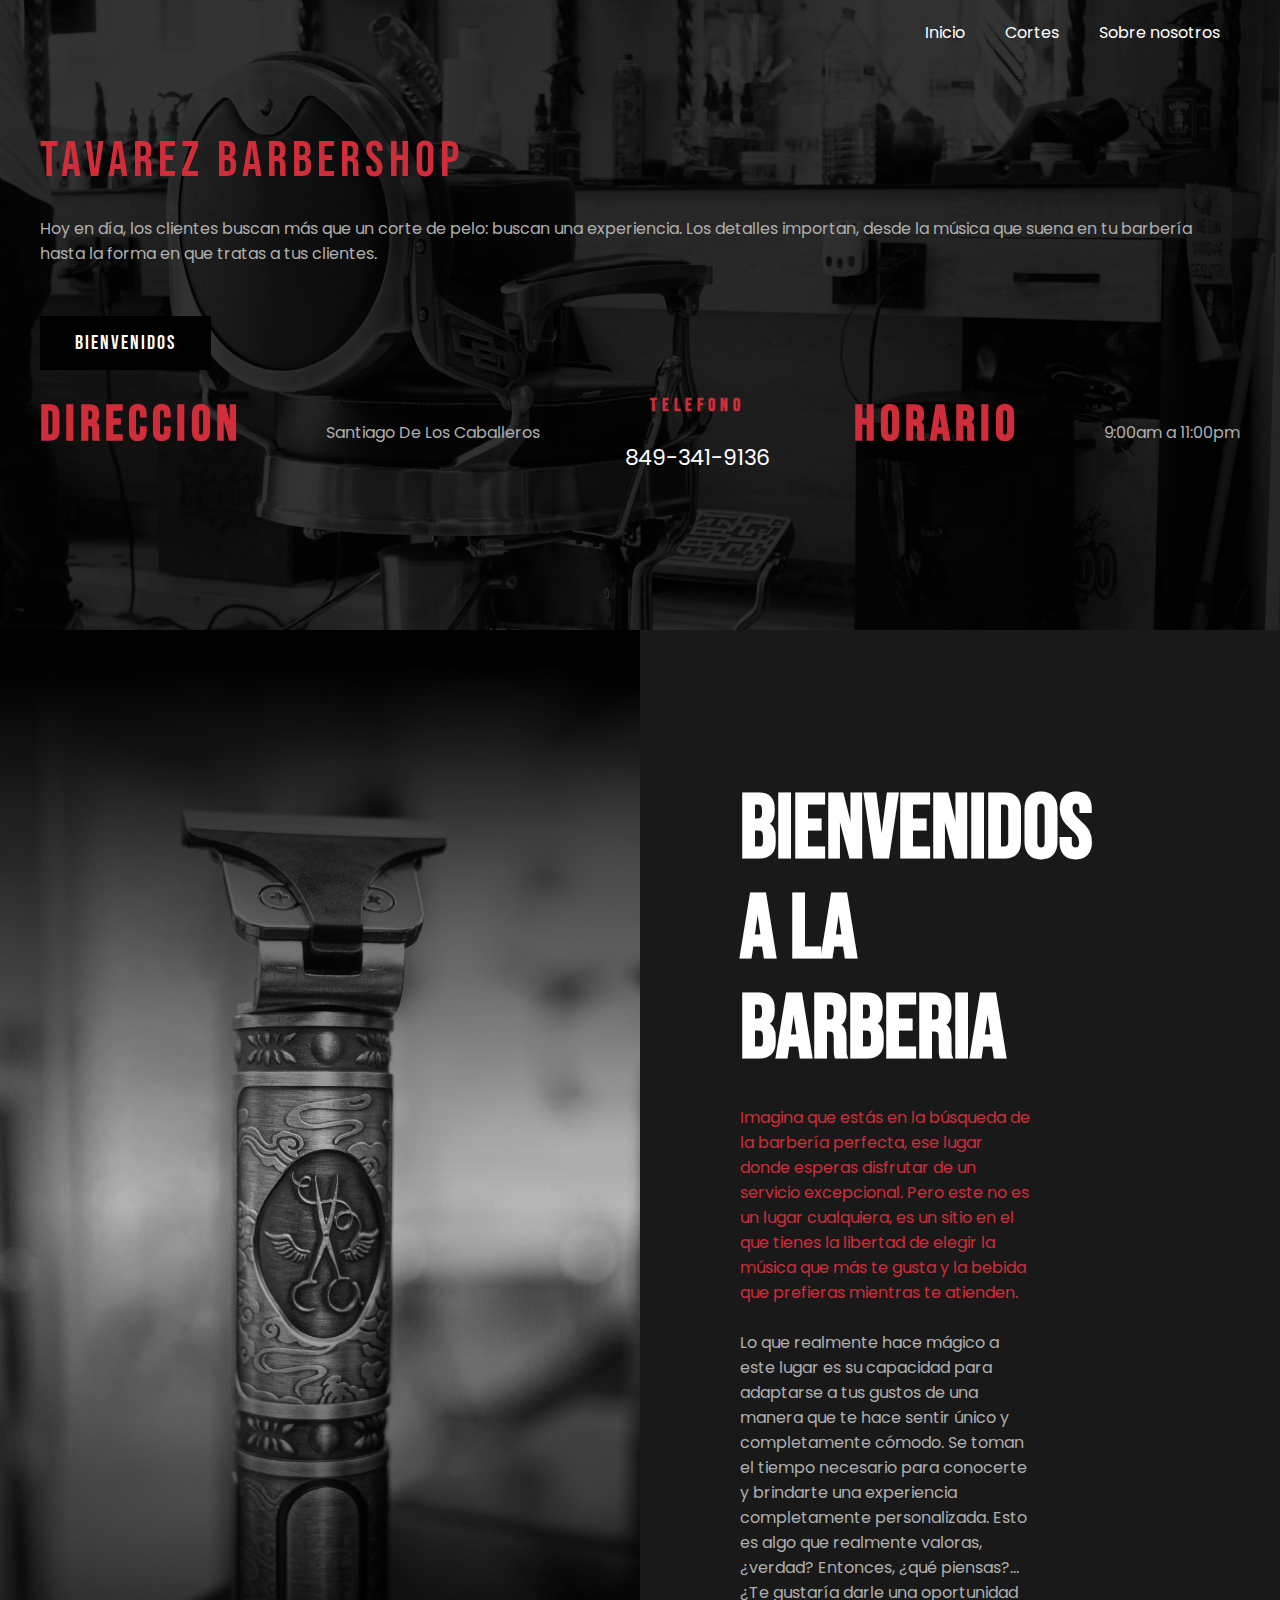
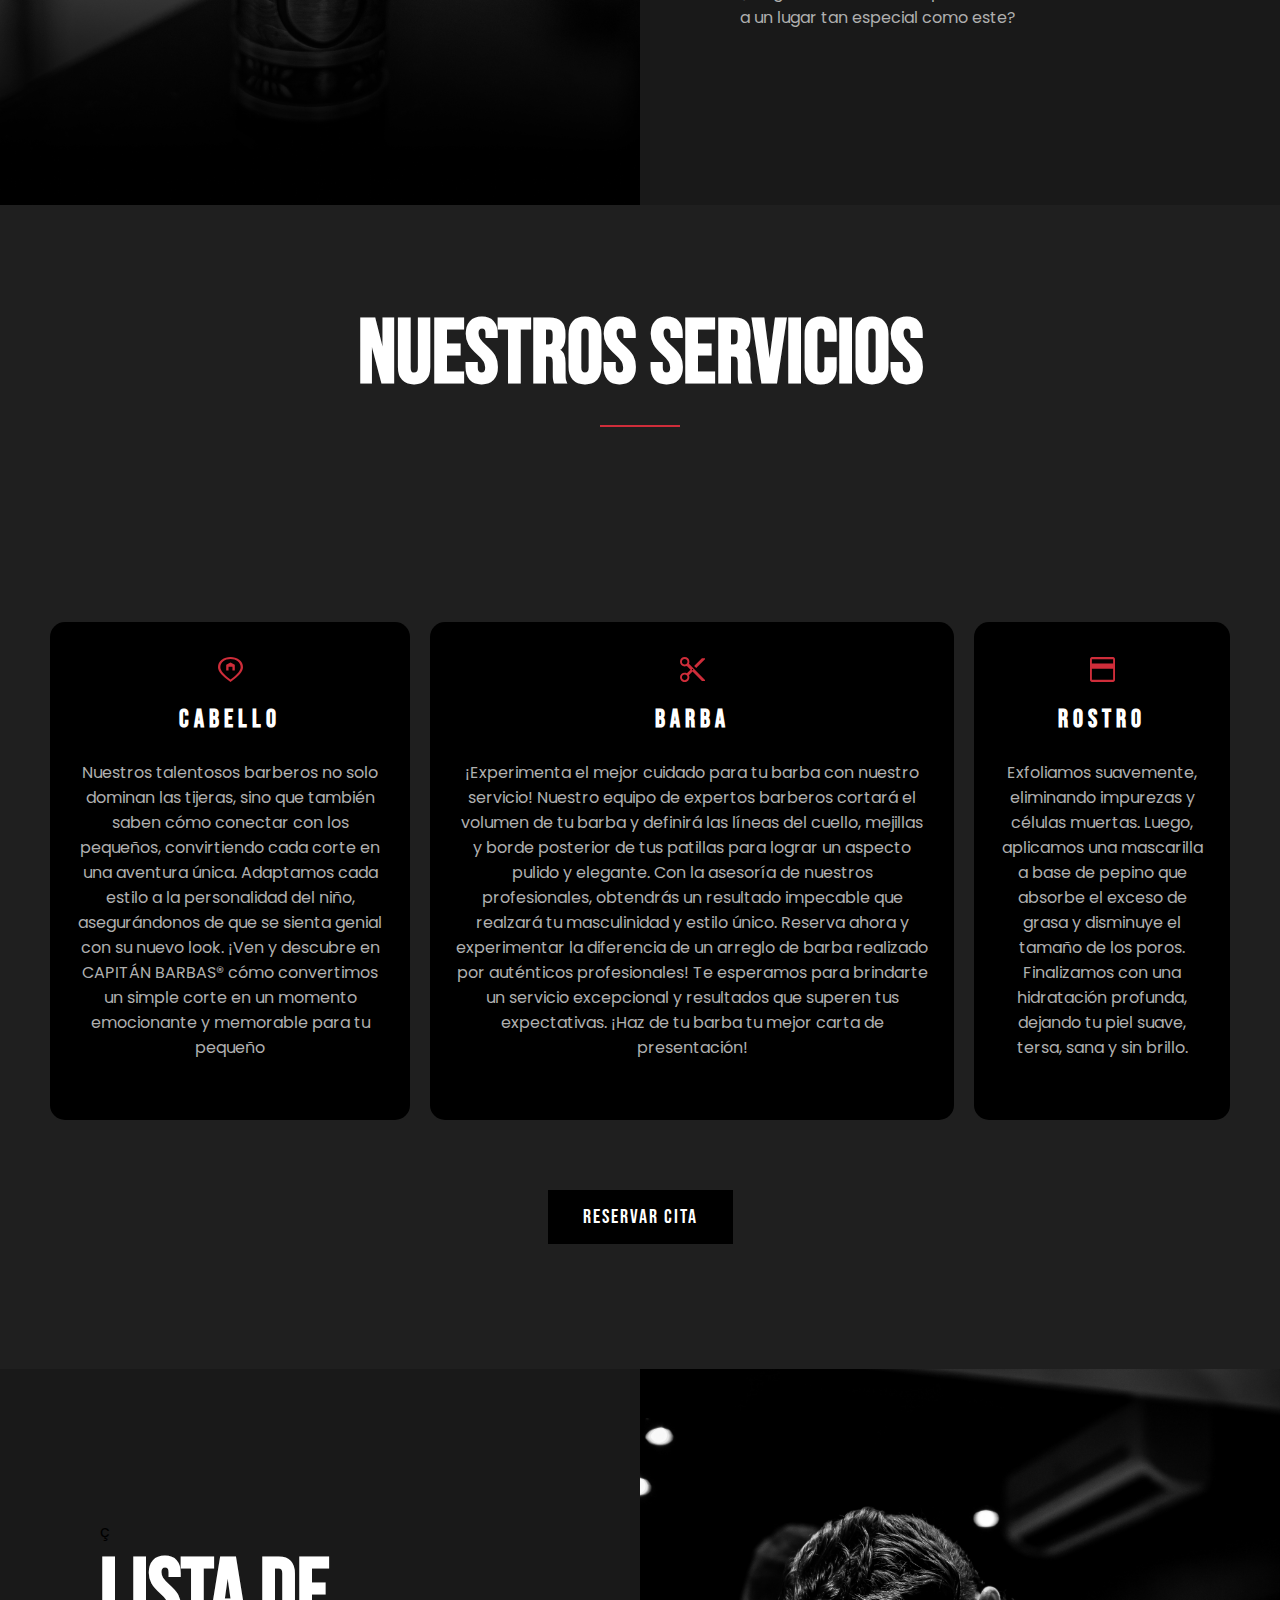
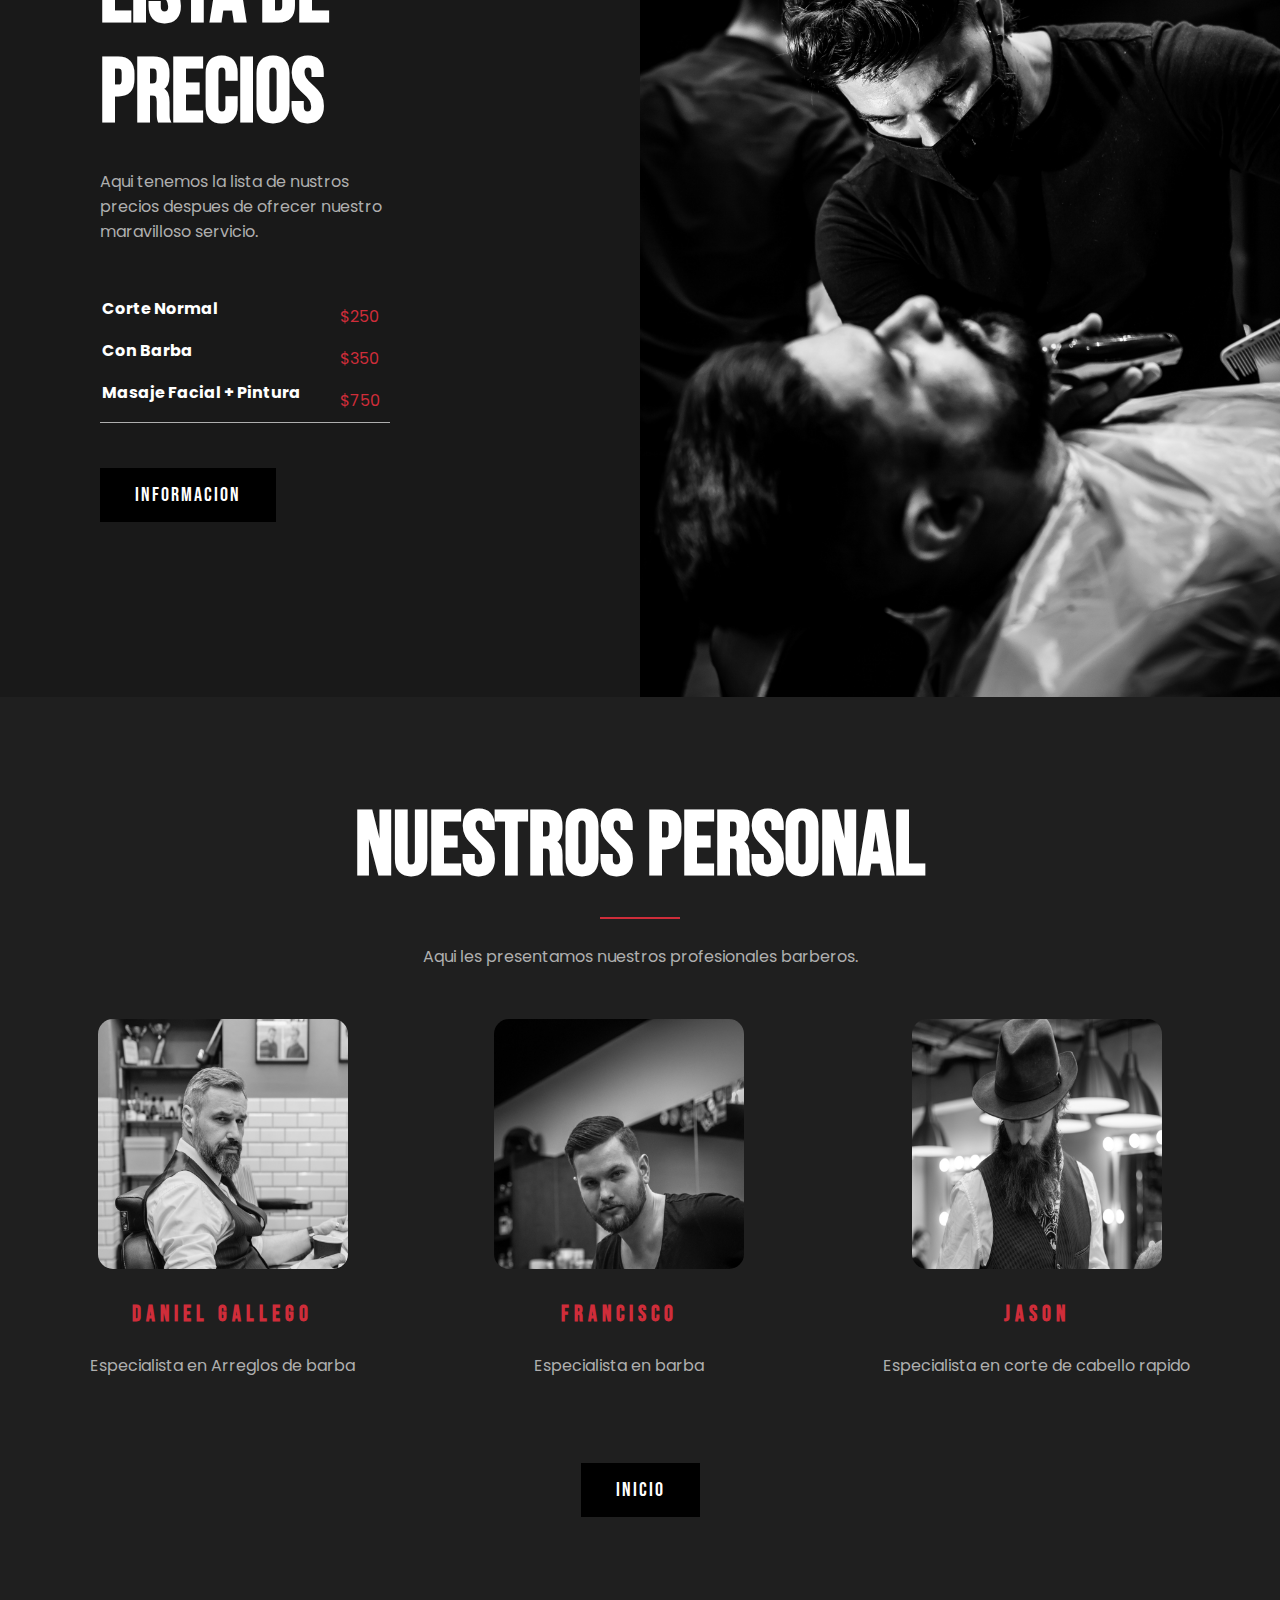
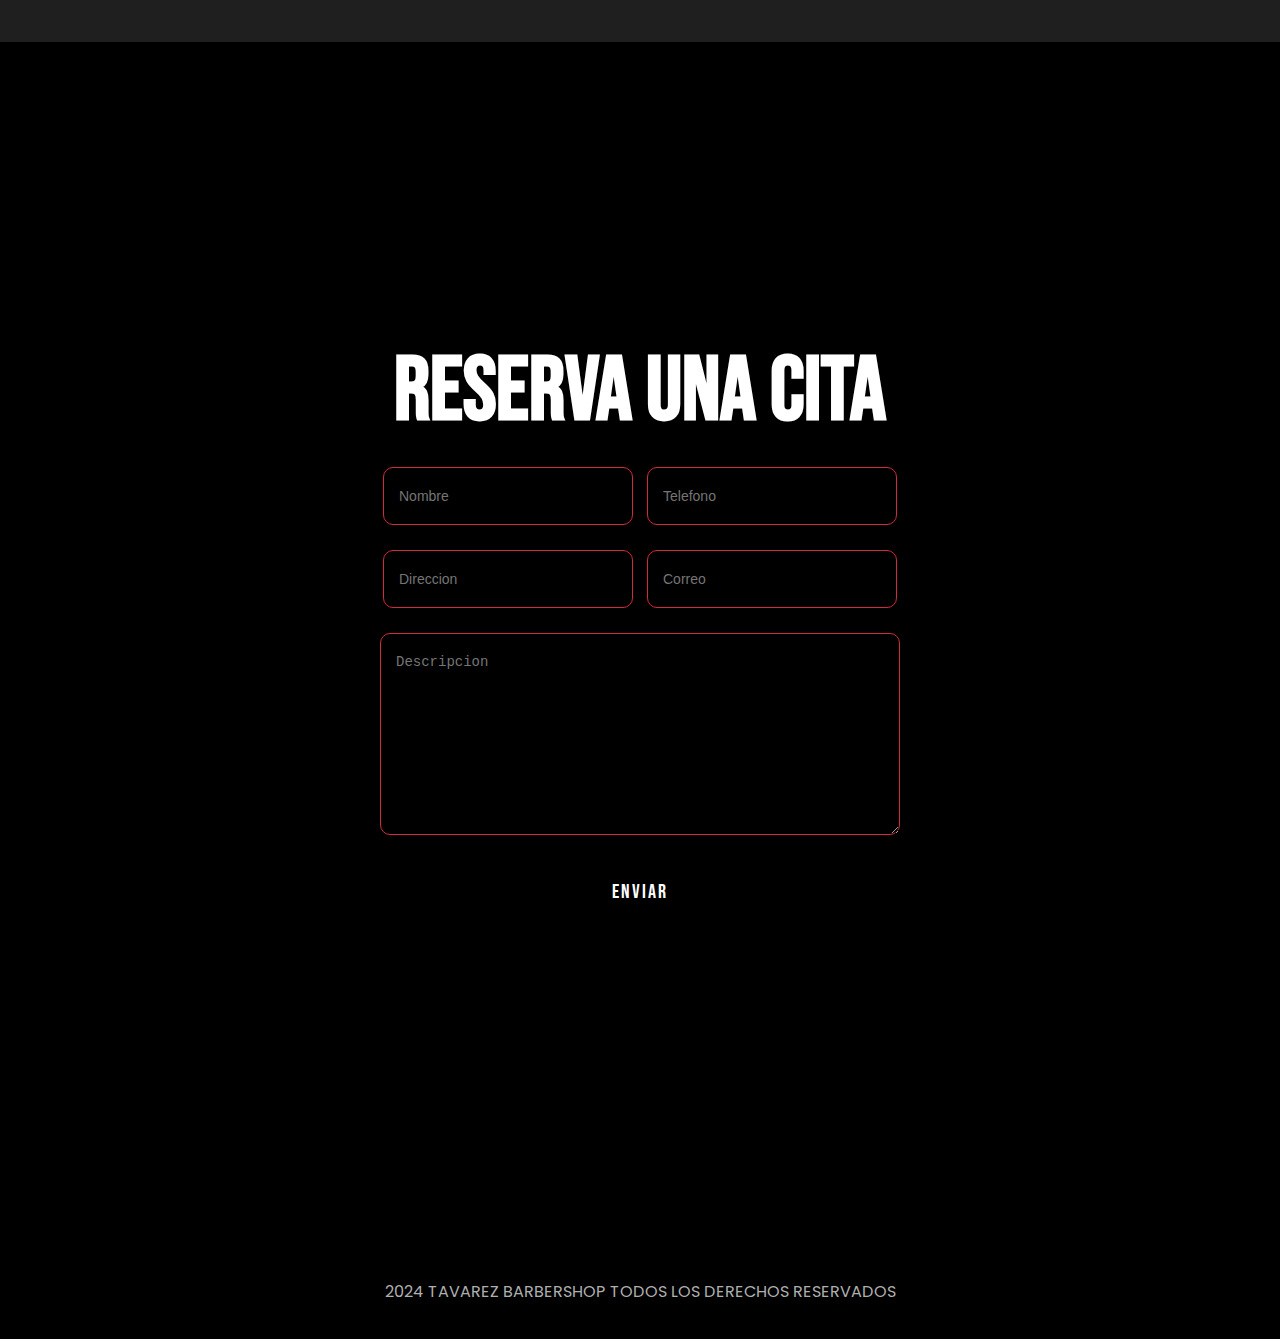
<file: index.html>
<!DOCTYPE html>
<html lang="en">

<head>
    <meta charset="UTF-8">
    <meta name="viewport" content="width=device-width, initial-scale=1.0">
    <title>Barberia</title>
    <link rel="stylesheet" href="style.css">
</head>

<body>

    <header class="header">
        <div class="menu container ">
            <a href="#" class="logo"></a>
            <input type="checkbox" id="menu">
            <label for="menu">
                <img src="images/logo.avif" class="menu-icono" alt="">
            </label>
            <nav class="navbar">
                <ul>
                    <li><a href="#">Inicio</a></li>
                    <li><a href="file:///C:/Users/josep/OneDrive/Escritorio/PAGINA/rayas.html">Cortes</a></li>
                    <li><a href="file:///C:/Users/josep/OneDrive/Escritorio/PAGINA/cortes.html">Sobre nosotros</a></li>
                </ul>
            </nav>
        </div>
        <div class="header-content container">
            <div class="header-txt">

                <span>Tavarez BarberShop</span>
                <p>
                    Hoy en día, los clientes buscan más que un corte de pelo: buscan una experiencia. Los detalles
                    importan, desde la música que suena en tu barbería hasta la forma en que tratas a tus clientes.
                </p>
                <a href="#" class="btn-1">BIENVENIDOS</a>
            </div>
            <div class="header-dir">
                <h3>Direccion</h3>
                <p>Santiago De Los Caballeros</p>
                <div class="dir">
                    <h3>Telefono</h3>
                    <p>849-341-9136</p>
                </div>
                <h3>Horario</h3>
                <p>9:00am a 11:00pm</p>
            </div>
        </div>
    </header>
    <section class="welcome">
        <div class="welcome-1"></div>
        <div class="welcome-2">
            <h2>Bienvenidos a la barberia</h2>
            <p class="b1">
                Imagina que estás en la búsqueda de la barbería perfecta, ese lugar donde esperas disfrutar de un
                servicio excepcional. Pero este no es un lugar cualquiera, es un sitio en el que tienes la libertad de
                elegir la música que más te gusta y la bebida que prefieras mientras te atienden.
            </p>
            <p>
                Lo que realmente hace mágico a este lugar es su capacidad para adaptarse a tus gustos de una manera que
                te hace sentir único y completamente cómodo. Se toman el tiempo necesario para conocerte y brindarte una
                experiencia completamente personalizada. Esto es algo que realmente valoras, ¿verdad?

                Entonces, ¿qué piensas?...
                ¿Te gustaría darle una oportunidad a un lugar tan especial como este?
            </p>
           
        </div>
    </section>
    <main class="services container">
        <div class="services-txt">
            <h2>Nuestros servicios</h2>
            <hr>
            <p>

            </p>
        </div>
        <div class="services-group">
            <div class="services-1">
                <img src="images/i1.svg" alt="">
                <h3> Cabello</h3>
                <p>

                    Nuestros talentosos barberos no solo dominan las tijeras, sino que también saben cómo conectar con
                    los pequeños, convirtiendo cada corte en una aventura única. Adaptamos cada estilo a la personalidad
                    del niño, asegurándonos de que se sienta genial con su nuevo look. ¡Ven y descubre en CAPITÁN
                    BARBAS® cómo convertimos un simple corte en un momento emocionante y memorable para tu pequeño
                </p>

            </div>
            <div class="services-1">
                <img src="images/i2.svg" alt="">
                <h3> Barba</h3>
                <p>
                    ¡Experimenta el mejor cuidado para tu barba con nuestro servicio! Nuestro equipo de expertos
                    barberos cortará el volumen de tu barba y definirá las líneas del cuello, mejillas y borde posterior
                    de tus patillas para lograr un aspecto pulido y elegante. Con la asesoría de nuestros profesionales,
                    obtendrás un resultado impecable que realzará tu masculinidad y estilo único. Reserva ahora y
                    experimentar la diferencia de un arreglo de barba realizado por auténticos profesionales! Te
                    esperamos para brindarte un servicio excepcional y resultados que superen tus expectativas. ¡Haz de
                    tu barba tu mejor carta de presentación!
                </p>

            </div>
            <div class="services-1">
                <img src="images/i3.svg" alt="">
                <h3> Rostro</h3>
                <p>
                    Exfoliamos suavemente, eliminando impurezas y células muertas. Luego, aplicamos una mascarilla a
                    base de pepino que absorbe el exceso de grasa y disminuye el tamaño de los poros. Finalizamos con
                    una hidratación profunda, dejando tu piel suave, tersa, sana y sin brillo.

                </p>

            </div>
        </div>
        <a href="file:///C:/Users/josep/OneDrive/Escritorio/PAGINA/cita.html" class="btn-1">Reservar Cita</a>
    </main>

    <section class="prices">

        <div class="prices-1">

            ç <h2>Lista de precios</h2>

            <p>
                Aqui tenemos la lista de nustros precios despues de ofrecer nuestro maravilloso servicio.
            </p>

            <table>
                <tbody>
                    <tr>
                        <th>Corte Normal</th>
                        <td>$250</td>
                    </tr>
                    <tr>
                        <th>Con Barba</th>
                        <td>$350</td>
                    </tr>
                    <tr>
                        <th>Masaje Facial + Pintura</th>
                        <td>$750</td>
                    </tr>
                </tbody>
            </table>
            <a href="file:///C:/Users/josep/OneDrive/Escritorio/PAGINA/rayas.html" class="btn-1">Informacion</a>
        </div>

        <div class="prices-2"></div>
    </section>

    <section class="personal container">

        <div class="personal-txt">

            <h2>Nuestros Personal</h2>
            <hr>
            <p>
                Aqui les presentamos nuestros profesionales barberos.
            </p>
        </div>

        <div class="personal-group">

            <div class="personal-1">
                <img src="images/b1.jpg" alt="">
                <h3>Daniel Gallego</h3>
                <p>
                    Especialista en Arreglos de barba
                </p>

            </div>

            <div class="personal-1">
                <img src="images/b2.jpg" alt="">
                <h3>Francisco</h3>
                <p>
                    Especialista en barba
                </p>

            </div>

            <div class="personal-1">
                <img src="images/b3.jpg" alt="">
                <h3>Jason</h3>
                <p>
                    Especialista en corte de cabello rapido
                </p>

            </div>
        </div>
        <a href="#" class="btn-1">Inicio</a>
    </section>

    <footer>

        <div class="footer-bg">
            <h2>Reserva una cita</h2>
            <form>
                <div class="campo-1">
                    <input class="campo" type="text" placeholder="Nombre">
                    <input class="campo" type="number" placeholder="Telefono">
                </div>
                <div class="campo-1">
                    <input class="campo" type="text" placeholder="Direccion">
                    <input class="campo" type="email" placeholder="Correo">
                </div>
                <textarea class="campo" cols="30" rows="10" placeholder="Descripcion"></textarea>
                <a href="file:///C:/Users/josep/OneDrive/Escritorio/PAGINA/index.html" class="btn-1">Enviar</a>
            </form>

        </div>

        <div class="footer-txt">
            <p>
                2024 TAVAREZ BARBERSHOP TODOS LOS DERECHOS RESERVADOS
            </p>


        </div>


    </footer>


    </div>
</body>

</html>
</file>
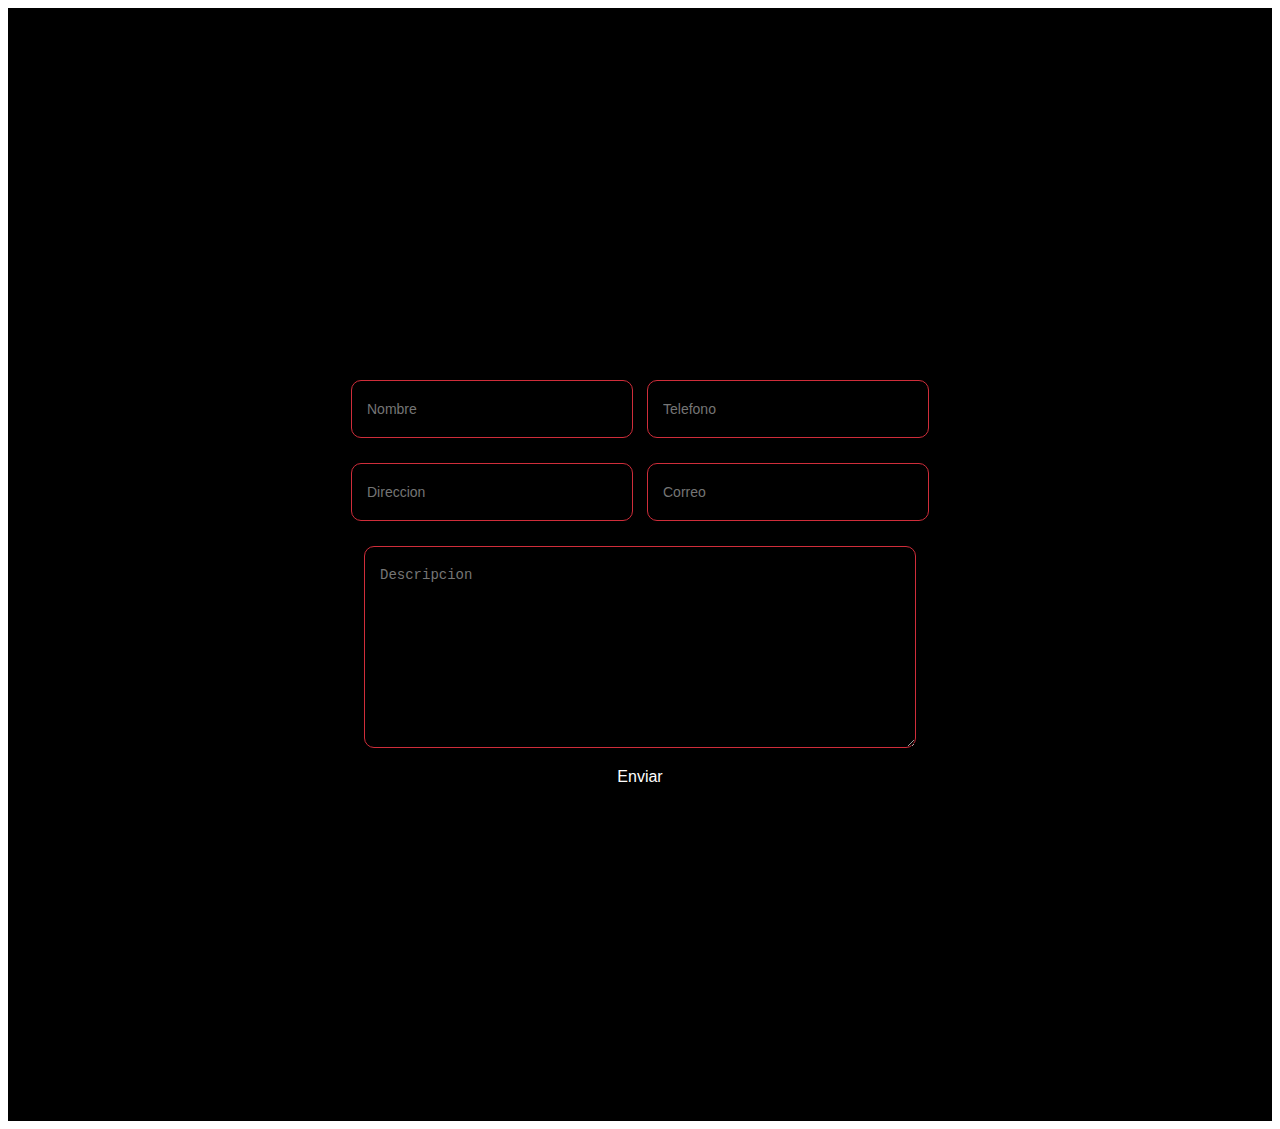
<file: cita.html>
<!DOCTYPE html>
<html lang="en">
<head>
    <meta charset="UTF-8">
    <meta name="viewport" content="width=device-width, initial-scale=1.0">
    <title>Document</title>
    <link rel="stylesheet" href="styles.css">
</head>
<body>
    <form action="archivo.php" method="post">
        
    </form>


    <footer>

        <div class="footer-bg">
            <h2>Reserva una cita</h2>
            <form>
                <div class="campo-1">
                    <input class="campo" type="text" placeholder="Nombre">
                    <input class="campo" type="number" placeholder="Telefono">
                </div>
                <div class="campo-1">
                    <input class="campo" type="text" placeholder="Direccion">
                    <input class="campo" type="email" placeholder="Correo">
                </div>
                <textarea class="campo" cols="30" rows="10" placeholder="Descripcion"></textarea>
                <a href="file:///C:/Users/josep/OneDrive/Escritorio/PAGINA/index.html" class="btn-1">Enviar</a>
            </form>
            
        </div>

        <div class="footer-txt">
            
                


        </div>


    </footer>

</body>
</html>
</file>
<file: style.css>
@import url('https://fonts.googleapis.com/css2?family=Poppins:wght@400;500;600;700;800&display=swap');
@import url('https://fonts.googleapis.com/css2?family=Bebas+Neue&family=Poppins:wght@400;500;600;700;800&display=swap');

/*font-family: 'Bebas Neue', sans-serif;*/

*{
    margin: 0;
    padding: 0;
    box-sizing: border-box;
    text-decoration: none;
    list-style: none;
}

body {
    font-family: 'Poppins', sans-serif;
    background-color: #1f1f1f;
}

.container {
    max-width: 1200px;
    margin: 0 auto;

}

.header{
    background-image: url(images/bg.jpg);
    background-position: center top;
    background-repeat: no-repeat;
    background-size: cover;
    min-height: 70vh;
    display: flex;
    align-items: center;
}

.menu {
    position: absolute;
    top: 0;
    left: 0;
    right: 0;
    display: flex;
    align-items: center;
    justify-content: space-between;
    z-index: 1000;

}

.logo {
    font-size: 20px;
    color: #ff00c8;
    font-weight: 800;
    text-transform: uppercase;
}

.menu .navbar ul li {
    position: relative;
    float: left;
}
.menu .navbar ul li a {
    font-size: 18x;
    padding: 20px;
    color: #ffffff;
    display: block;
}

.menu .navbar ul li a:hover {
    color: #cf2d3a;
}

#menu {
    display: none;
}

.menu-icono {
    width: 25px;
}

.menu label {
    cursor: pointer;
    display: none;
}

.header-text {
    text-align: center;
    margin-bottom: 45pxs;
}

.header-text h1, span, h3 {
    font-size: 50px;
    letter-spacing: 5px;
    text-transform: uppercase;
    font-family: 'Bebas Neue', sans-serif;
    color: #cf2d3a;
    margin-bottom: 15px;
}

.header-text span {
    font-size: 25px;
}

.header-text p {
    color: #FFFFFF;
    padding: 0 250px;
    margin: 25px 0;
}

.btn-1 {
    display: inline-block;
    padding: 11px 25px;
    background-color: #d82e37;
    color: #FFFFFF;
    text-transform: uppercase;
    letter-spacing: 2px;
    font-size: 20px;
    font-family: 'Bebas Neue', sans-serif;
    margin: 25px 0;
    border: 0;
}

.btn-1:hover {
    background-color: #b4272e;
}

.header-dir{
    display: flex;
    justify-content: space-between;
    text-align: center;
}

.dir h3 {
    font-size: 18px;
}

.dir p {
    font-size: 22px;
    color: #FFFFFF;
    text-transform: uppercase;
}

.welcome{
    display: flex;
}

.welcome-1 {
    background-image: url(images/a1.jpg);
    background-position: center center;
    background-repeat: no-repeat;
    background-size: cover;
    width: 50%;
}

.welcome-2 {
    width: 50%;
    padding: 150px 250px 150px 100px;
    background-color: #191919;
}

h2 {
    font-size: 90px;
    line-height: 100px;
    color: #FFFFFF;
    text-transform: uppercase;
    font-family: 'Bebas Neue', sans-serif;
    margin-bottom: 20px;
}

p {
    font-size: 16px;
    color: #afafaf;
    margin: 25px 0;
}

.b1 {
    color: #cf2d3a;
}

.services {
    padding: 100px 0;
    text-align: center;
}

.services-txt {
    display: flex;
    flex-direction: column;
    align-items: center;
}

hr{
    border: 1px solid #cf2d3a;
    width: 80px;
}

.services-txt p {
    padding: 50px 150px;
}

.services-group {
    display: flex;
    justify-content: space-between;
    margin: 45px 0;
}

.services-1 {
    background-color: #000000;
    padding: 35px 25px;
    margin: 0 10px;
    border-radius: 15px;
}

.services-1 img {
    width: 25px;
    margin-bottom: 15px;
}

.services-1 h3 {
    font-size: 25px;
    color: #FFFFFF;
}

.services-1 a {
    color: #cf2d3a;
    font-size: 16px
}

.prices {
    display: flex;
}

.prices-1 {
    width: 50%;
    padding: 150px 250px 150px 100px ;
    background-color: #191919;
}

table{
    margin: 50px 0;
    width: 100%;
    text-align: left;
    border-bottom: 1px solid #afafaf;
    margin-bottom: 20px;
}

th{
    color: #FFFFFF;
    padding-bottom: 15px;
}

td{
    color: #cf2d3a;
}

.prices-2 {
    background-image: url(images/a2.jpg);
    background-position: center center;
    background-repeat: no-repeat;
    background-size: cover;
    width: 50%;
}

.personal{
    padding: 100px 0;
    text-align: center;
    
}

.personal-txt{
    display: flex;
    flex-direction: column;
    align-items: center;
    text-align: center;
    margin-bottom: 25px;
}

.personal-group{
    display: flex;
    justify-content: space-between;
    margin-bottom: 35px;
}

.personal-1{
    text-align: center;
}


.personal-1 img{
    width: 250px;
    border-radius: 15px;
    margin-bottom: 25px;
}

.personal-1 h3{
    font-size: 22px;
}

.personal-1 p{
    padding: 0 50px;
}

.personal-1 a {
    color: #cf2d3a;
}

.footer-bg{
    background-image: url(images/negro.png);
    background-position: center center;
    background-repeat: no-repeat;
    background-size: cover;
    text-align: center;
    padding: 300px 0;
}

form{
    display: flex;
    flex-direction: column;
    align-items: center;
}

.campo-1 {
    margin-bottom: 15px;
}

.campo {
    margin: 5px;
    padding: 20px 15px;
    width: 250px;
    background-color: #000000;
    border: 1px solid #cf2d3a;
    outline: none;
    border-radius: 10px;
    color: #FFFFFF;
    font-size: 14px;
}

textarea{
    width: 520px !important;
}

.footer-txt {
    text-align: center;
    padding: 10px;
    background-color: #000000;
}

.btn-1 {
    display: inline-block;
    background-color: #000000;
    padding: 15px 35px;
    color: #ffffff;
    text-decoration: none;
    font-family: 'Bebas Neue', sans-serif;

}



@media(max-width:990px) {
    .menu{
        padding: 20px;
    }

    .menu label{
        display: initial;
    }

    .menu .navbar{
        position: absolute;
        top: 100%;
        left: 0;
        right: 0;
        background-color: #1f1f1f;
        display: none;
    }

    .menu .navbar ul li {
        width: 100%;
    }

    #menu:checked ~ .navbar{

        display: initial;
    }

    .header{
        min-height: 0vh;
    }

    .header-content {
        padding: 80px 30px 50px 30px;
    }

    .header-txt {
        margin-bottom: 15px;
    }

    .header-txt h1{
        font-size: 90px;
    }

    .header-txt p{
        padding: 0;
        margin: 15px 0;
    }

    .header-dir {
        flex-direction: column;
    }

    .dir p {
        font-size: 18px;

    }

    .welcome {
        flex-direction: column;
    }

    .welcome-1 {
        display: none;
    }

    .welcome-2 {
        width: 100%;
        padding: 30px;
        text-align: center;
    }

    h2 {
        font-size: 70px;
        line-height: 80px;
    }

    p {
        margin: 15px 0;
    }

    .services {
        padding: 30px;
    }

    .services-txt p {
        padding: 0;
    }

    .services-group {
        flex-direction: column;
        margin: 0;
    }

    .services-1 {
        margin: 0 0 20px 0;

    }

    .prices {
        flex-direction: column;
    }

    .prices-1 {
        width: 100%;
        padding: 30px;
        text-align: center;
    }

    table {
        margin: 25px 0 0 0;
    }

    .prices-2 {
        display: none;
    }

    .personal {
        padding: 30px;
    }

    .personal-group {
        flex-direction: column;
        margin-bottom: 0;
    }

    .personal-1 {
        margin-bottom: 25px;
    }

    .footer-bg {
        padding: 30px;
    }

    textarea {
        width: 250 !important;
    }
    
}
</file>
<file: styles.css>
.footer-bg{
    background-image: url(images/negro.png);
    background-position: center center;
    background-repeat: no-repeat;
    background-size: cover;
    text-align: center;
    padding: 300px 0;
}

form{
    display: flex;
    flex-direction: column;
    align-items: center;
}

.campo-1 {
    margin-bottom: 15px;
}

.campo {
    margin: 5px;
    padding: 20px 15px;
    width: 250px;
    background-color: #000000;
    border: 1px solid #cf2d3a;
    outline: none;
    border-radius: 10px;
    color: #FFFFFF;
    font-size: 14px;
}

textarea{
    width: 520px !important;
}

.footer-txt {
    text-align: center;
    padding: 10px;
    background-color: #000000;
}

.btn-1 {
    display: inline-block;
    background-color: #000000;
    padding: 15px 35px;
    color: #ffffff;
    text-decoration: none;
    font-family: 'Bebas Neue', sans-serif;

}
</file>
